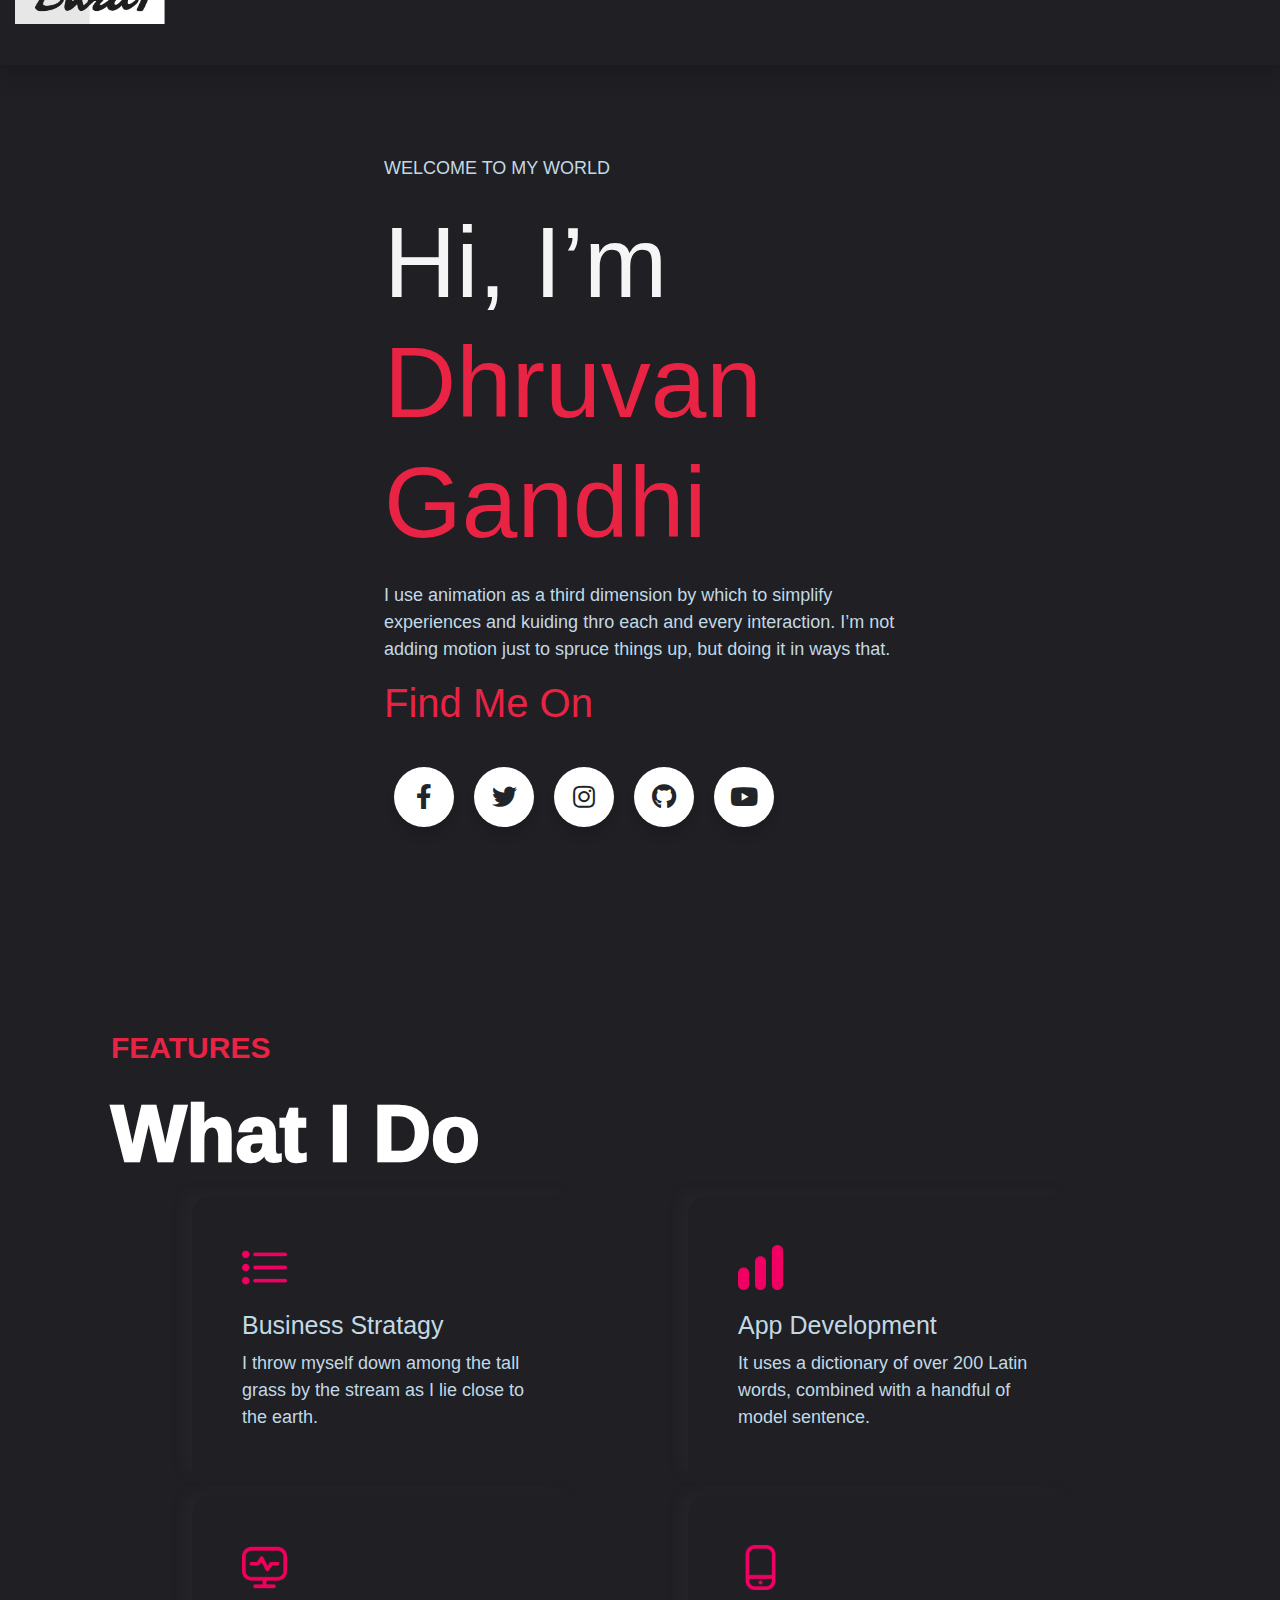
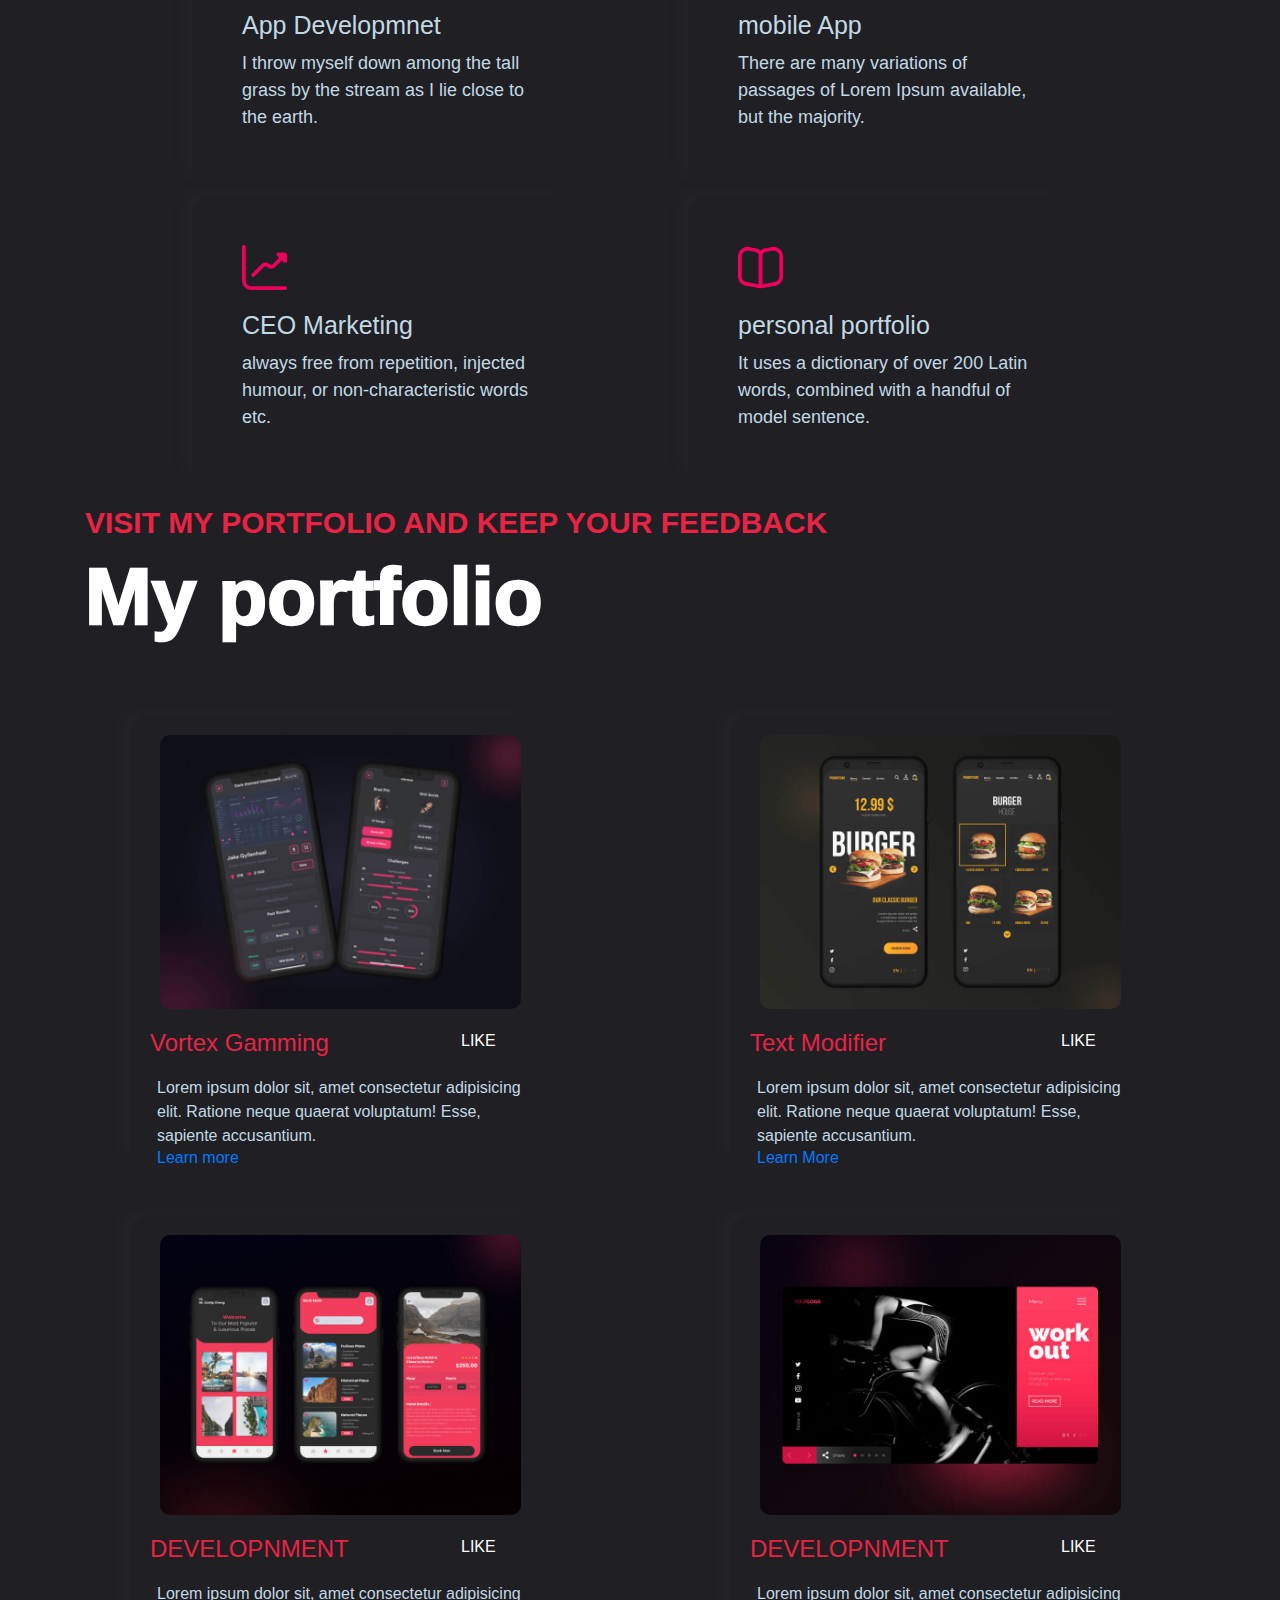
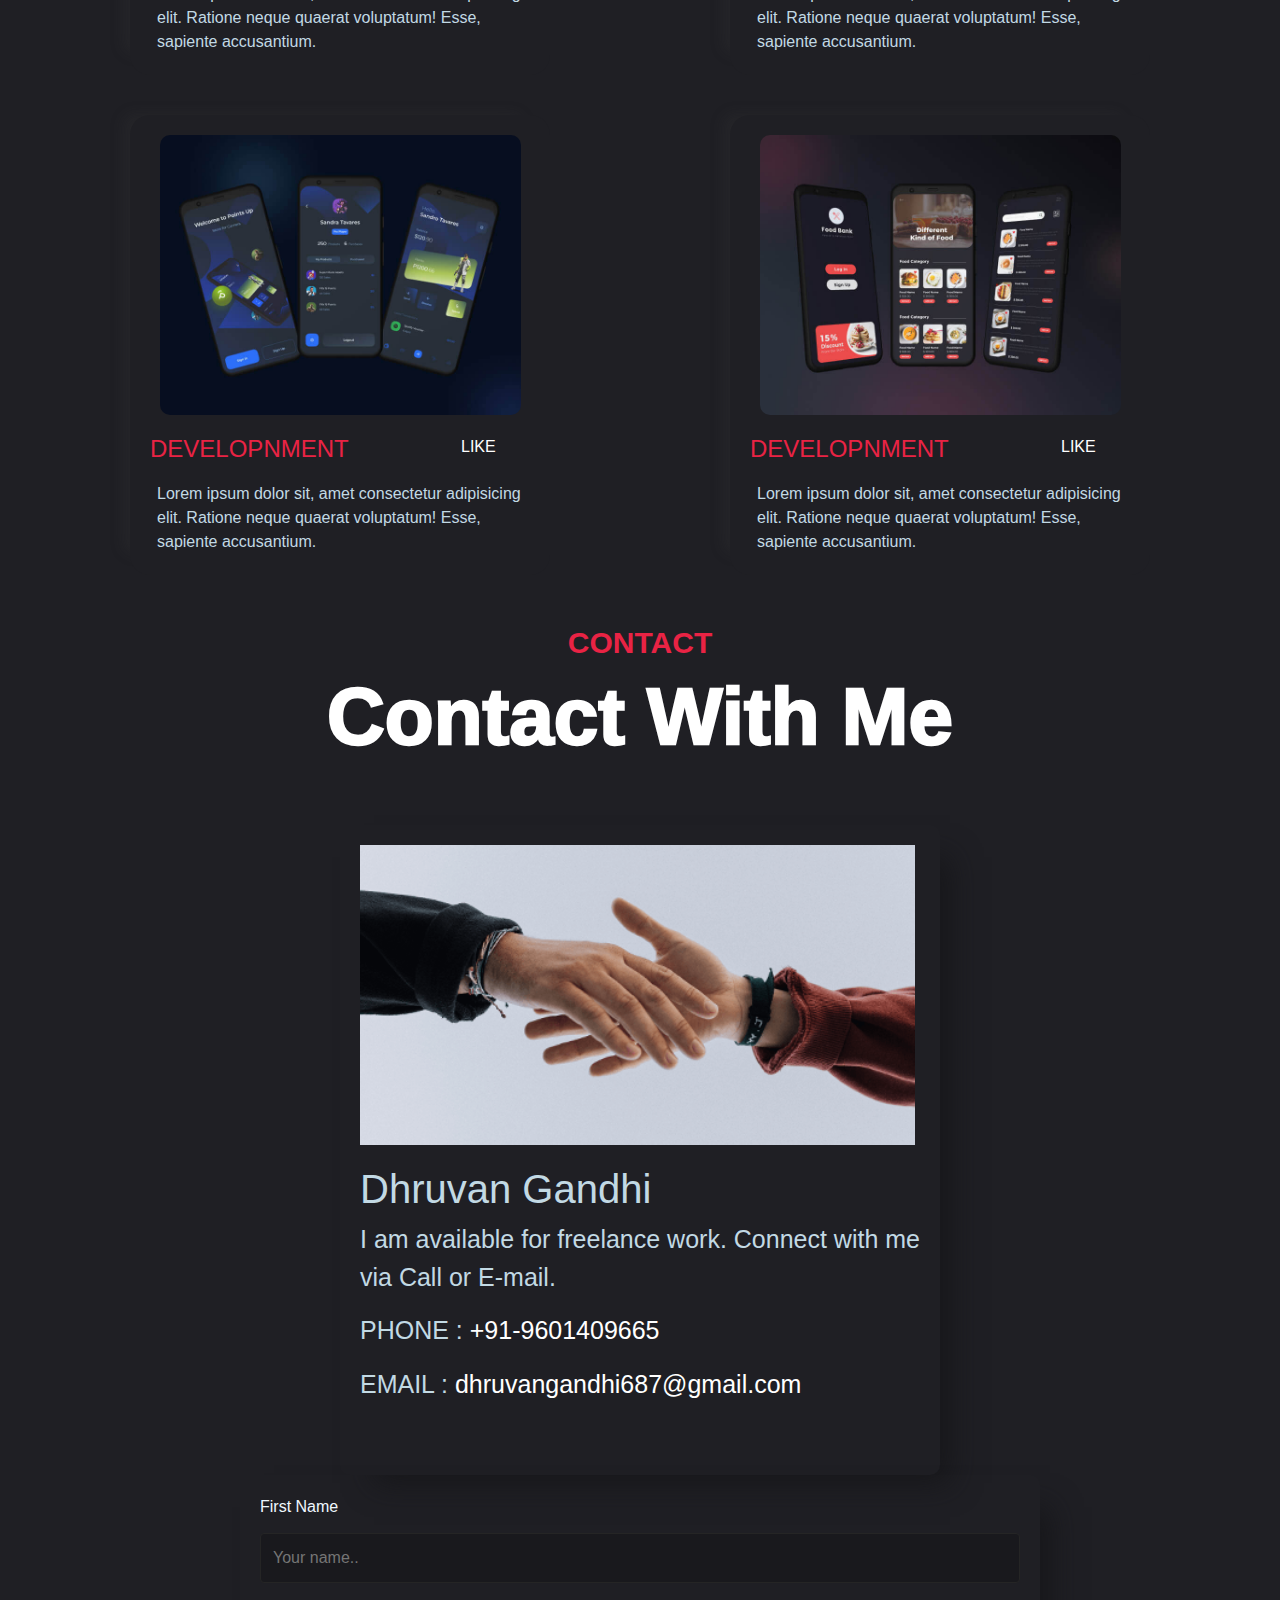
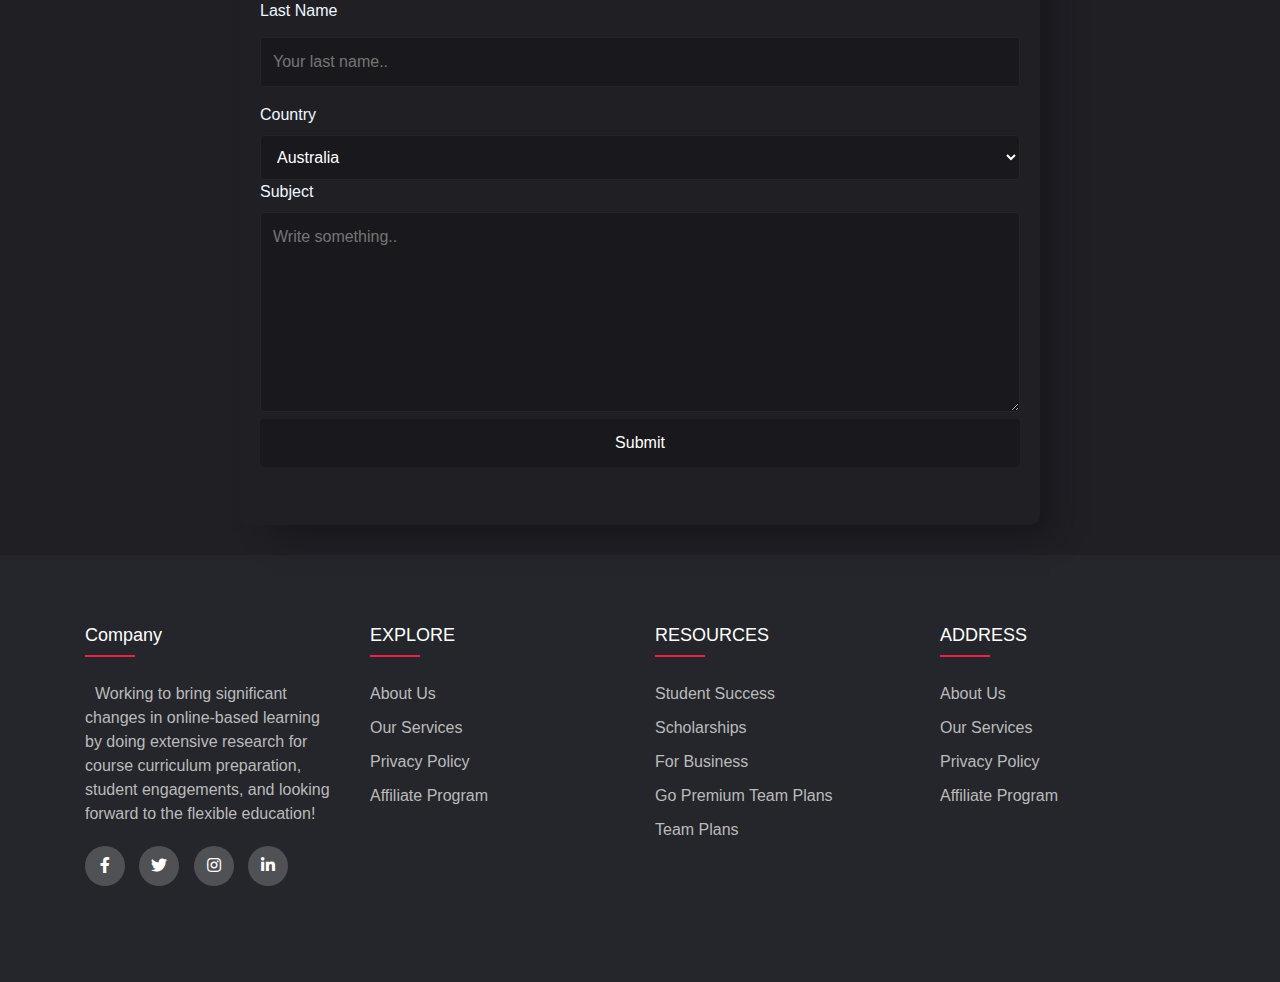
<file: index.html>
<!DOCTYPE html>
<html lang="en">
  <head>
    <link rel="stylesheet" href="css/home.css" />
    <link
      rel="stylesheet"
      href="https://cdnjs.cloudflare.com/ajax/libs/font-awesome/5.15.3/css/all.min.css"
    />
    <link
      rel="stylesheet"
      href="https://stackpath.bootstrapcdn.com/bootstrap/4.3.1/css/bootstrap.min.css"
    />
    <link
      rel="stylesheet"
      href="https://cdn.jsdelivr.net/npm/bootstrap@4.0.0/dist/css/bootstrap.min.css"
      integrity="sha384-Gn5384xqQ1aoWXA+058RXPxPg6fy4IWvTNh0E263XmFcJlSAwiGgFAW/dAiS6JXm"
      crossorigin="anonymous"
    />
    <link rel='stylesheet' href='https://cdn-uicons.flaticon.com/uicons-regular-rounded/css/uicons-regular-rounded.css'>
    <link rel='stylesheet' href='https://cdn-uicons.flaticon.com/uicons-solid-rounded/css/uicons-solid-rounded.css'>
    <script src="https://code.jquery.com/jquery-3.3.1.slim.min.js"></script>
    <script src="https://stackpath.bootstrapcdn.com/bootstrap/4.1.3/js/bootstrap.min.js"></script>
    <meta charset="UTF-8" />
    <meta http-equiv="X-UA-Compatible" content="IE=edge" />
    <meta name="viewport" content="width=device-width, initial-scale=1.0" />
    <title>Document</title>
  </head>
  <body>
    <!-- -----navbar----- -->

    <nav class="Main-Nav">
      <div class="Nav-Wrapper">
        <div class="logo">
          <img src="assets/images/logo.png" alt="">
        </div>
        <input type="checkbox" name="nav-slide" id="button-menu"></input>
        <input type="checkbox" name="nav-slide" id="button-menu"></input>
        <ul class="Nav-Links">
          <label
            for="button-menu"
            class="toggle-button-nav button-cancel "
          >
            <i class="fi fi-rr-cross"></i>
          </label>
          <li>
            <a href="/">INTERNSHIP</a>
          </li>
          <li>
            <a href="/products" class="for-desktop">
              courses
            </a>
            <input type="checkbox" id="showMenu"></input>
            <label for="showMenu" class="for-mobile" >
              courses
            </label>
            <div class="Mega-Box">
              <div class="Mega-Box-Content">
                <div class="Content-Row">
                  <img src="assets/images/istockphoto-1166954025-170667a-removebg-preview.png" />
                </div>
                <div class="Content-Row">
                  <header>PROGRAMMING</header>

                  <ul class="Mega-Links">
                    <li>
                      <a href="#">C PROGRAMMING</a>
                    </li>
                    <li>
                      <a href="#">C++ PROGRAMMING</a>
                    </li>
                    <li>
                      <a href="#">JAVA PROGRAMMING</a>
                    </li>
                    <li>
                      <a href="#">C# PROGRAMMING</a>
                    </li>
                    <li>
                      <a href="#">PYTHON PROGRAMMING</a>
                    </li>
                  </ul>
                </div>
                <div class="Content-Row">
                  <header>WEB DEVELOPMENT</header>
                  <ul class="Mega-Links">
                    <li>
                      <a href="#">Website Design</a>
                    </li>
                    <li>
                      <a href="#">WEB DEVELOPEMET  WITH DOTNET CORE</a>
                    </li>
                    <li>
                      <a href="#">WEB DEVELOPMENT WITH DOTNET MVC</a>
                    </li>
                    <li>
                      <a href="#">WEB DEVELOPMENT WITH PYTHON & DJANGO</a>
                    </li>
                  </ul>
                </div>
                <div class="Content-Row">
                  <header>FOTNTEND DEVELOPEMENT</header>
                  <ul class="Mega-Links">
                    <li>
                      <a href="#">FRONTEND NINJA (COMPLET FRONTEND DEVE)</a>
                    </li>
                    <li>
                      <a href="#">HTML CSS MEDIQ QUERY</a>
                    </li>
                    <li>
                      <a href="#">JAVASCRIPT  JQUERY</a>
                    </li>
                    <li>
                      <a href="#">EXPERT IN JAVASCRIPT</a>
                    </li>
                    <li>
                      <a href="#">REACT JS DEVELOPMENT</a>
                    </li>
                    <li>
                      <a href="#">FRONT END WITH JS & REACT JS</a>
                    </li>
                  </ul>
                </div>
              </div>
            </div>
          </li>
          <li>
              <a href="/">blog</a>
            </li>
          <li>
            <a href='/contact-us'>Contact Us</a>
          </li>
          <li>
              <a href="/">why us?</a>
            </li>
          <li>
              
            <a href="#" class="for-desktop">
              free courses
            </a>
            <input type="checkbox" id="showDrop"></input>
            <label for="showDrop" class="for-mobile">
              free courses
            </label>
            <ul class="Drop-Down">
              <li>
              <a href='/about-us'>HTML CSS</a>
              </li>
              <li>
                <a href="#">Programming fundamentals</a>
              </li>
              <li>
                <a href="#">JQuery </a>
              </li>
              <li>
                <a href="#">Responsive Design</a>
              </li>
            </ul>
          </li>
          
          <!-- <li>
            <a href="#">Login</a>
          </li> -->
          <!-- <button class="btn1">
              LOGIN
          </button> -->
        </ul>
        <label
          for="button-menu"
          class="toggle-button-nav button-menu "
        >
          <i class="fi fi-rr-align-justify"></i>
        </label>
      </div>
    </nav>

    <!-- <nav class="navbar navbar-expand-lg navbar-dark" style="background-color: rgb(31, 31, 36);">
        <a class="navbar-brand" href="#">Navbar</a>
        <button class="navbar-toggler" type="button" data-toggle="collapse" data-target="#navbarSupportedContent" aria-controls="navbarSupportedContent" aria-expanded="false" aria-label="Toggle navigation">
          <span class="navbar-toggler-icon"></span>
        </button>
      
        <div class="collapse navbar-collapse" id="navbarSupportedContent">
          <ul class="navbar-nav mr-auto">
            <li class="nav-item active">
              <a class="nav-link" href="#">Home <span class="sr-only">(current)</span></a>
            </li>
            <li class="nav-item">
              <a class="nav-link" href="#">Link</a>
            </li>
            <li class="nav-item dropdown">
              <a class="nav-link dropdown-toggle" href="#" id="navbarDropdown" role="button" data-toggle="dropdown" aria-haspopup="true" aria-expanded="false">
                Dropdown
              </a>
              <div class="dropdown-menu" aria-labelledby="navbarDropdown">
                <a class="dropdown-item" href="#">Action</a>
                <a class="dropdown-item" href="#">Another action</a>
                <div class="dropdown-divider"></div>
                <a class="dropdown-item" href="#">Something else here</a>
              </div>
            </li>
            <li class="nav-item">
              <a class="nav-link disabled" href="#">Disabled</a>
            </li>
          </ul>
        </div>
      </nav> -->

    <!-- <div class="mp-b1">
        <div class="mp-navbar">
            <div class="mp-navbar-logo">
                <img src="assets/images/logo.png" alt="">
            </div>
            <div class="mp-navbar-options">
                <h3>HOME</h3>
                <h3>FEATURES</h3>
                <h3>PORTFOLIO</h3>
                <h3>RESUME</h3>
                <h3>CLIENTS</h3>
                <h3>PRICING</h3>
                <h3>BLOG</h3>
                <h3>CONTACT</h3>
                        // ----------button----------- 
                
                    <button class="mp-navbar-btn">BUY NOW</button>
            </div>
        </div>
    </div> -->
    <div class="mp-b2">
      <div class="mp-b2-contaiar">
        <div class="mp-b2-left">
          <p>WELCOME TO MY WORLD</p>
          <h1>Hi, I’m <span>Dhruvan Gandhi</span></h1>
          <p>
            I use animation as a third dimension by which to simplify
            experiences and kuiding thro each and every interaction. I’m not
            adding motion just to spruce things up, but doing it in ways that.
          </p>

          <!-- ---------social media--------  -->
          <h2><span> Find Me On </span></h2>
          <div class="mp-b2-logo">
            <div class="wrapper">
              <div class="button">
                <div class="icon">
                  <i class="fab fa-facebook-f"></i>
                </div>
                <span>Facebook</span>
              </div>
              <div class="button">
                <div class="icon">
                  <i class="fab fa-twitter"></i>
                </div>
                <span>Twitter</span>
              </div>
              <div class="button">
                <div class="icon">
                  <i class="fab fa-instagram"></i>
                </div>
                <span>Instagram</span>
              </div>
              <div class="button">
                <div class="icon">
                  <i class="fab fa-github"></i>
                </div>
                <a href="https://github.com/Dhruvan687"><span>Github</span></a>
              </div>
              <div class="button">
                <div class="icon">
                  <i class="fab fa-youtube"><a href="https://github.com/Dhruvan687"></a></i>
                </div>
                <span>YouTube</span>
              </div>
            </div>
          </div>
        </div>
        <div class="mp-b2-right">
          <div class="mp-b2-img-shelf">
            <img src="assets/images/Illustrator-Vector-Illustration-1-removebg-preview.png" alt="" />
          </div>
        </div>
      </div>
    </div>
                
    <div class="mp-b3">
      <div class="mp-b3-features">
        <div class="container">
        <div class="mp-b3-heading">
          <p>FEATURES</p>
          <h1>What I Do</h1>
        </div>
      </div>
        <div class="mp-b3-card-container">
          <div class="mp-b3-card">
            <img src="assets/icons/icon3.png" alt="" />
            <h3>Business Stratagy</h3>
            <p>
              I throw myself down among the tall grass by the stream as I lie
              close to the earth.
            </p>
            <div class="arrow">
              <img
                src="assets/icons/icon7.png"
                alt=""
                style="height: 30px; width: 30px"
              />
            </div>
          </div>
          <div class="mp-b3-card">
            <img src="assets/icons/icon5.png" alt="" />

            <h3>App Development</h3>
            <p>
              It uses a dictionary of over 200 Latin words, combined with a
              handful of model sentence.
            </p>
            <div class="arrow">
              <img
                src="assets/icons/icon7.png"
                alt=""
                style="height: 30px; width: 30px"
              />
            </div>
          </div>
          <div class="mp-b3-card">
            <img src="assets/icons/icon4.png" alt="" />

            <h3>App Developmnet</h3>
            <p>
              I throw myself down among the tall grass by the stream as I lie
              close to the earth.
            </p>
            <div class="arrow">
              <img
                src="assets/icons/icon7.png"
                alt=""
                style="height: 30px; width: 30px"
              />
            </div>
          </div>
          <div class="mp-b3-card">
            <img src="assets/icons/icon6.png" alt="" />

            <h3>mobile App</h3>
            <p>
              There are many variations of passages of Lorem Ipsum available,
              but the majority.
            </p>
            <div class="arrow">
              <img
                src="assets/icons/icon7.png"
                alt=""
                style="height: 30px; width: 30px"
              />
            </div>
          </div>
          <div class="mp-b3-card">
            <img src="assets/icons/icon2.png" alt="" />

            <h3>CEO Marketing</h3>
            <p>
              always free from repetition, injected humour, or
              non-characteristic words etc.
            </p>
            <div class="arrow">
              <img
                src="assets/icons/icon7.png"
                alt=""
                style="height: 30px; width: 30px"
              />
            </div>
          </div>
          <div class="mp-b3-card">
            <img src="assets/icons/icon1.png" alt="" />
            <h3>personal portfolio</h3>
            <p>
              It uses a dictionary of over 200 Latin words, combined with a
              handful of model sentence.
            </p>
            <div class="arrow">
              <img
                src="assets/icons/icon7.png"
                alt=""
                style="height: 30px; width: 30px"
              />
            </div>
          </div>
        </div>
      </div>
    </div>
    <div class="mp-b4">
      <div class="mp-b4-heading">
        <div class="container">
          <h4>
            VISIT MY PORTFOLIO AND KEEP YOUR FEEDBACK
          </h4>
          <h2>
            My portfolio
          </h2>
        </div>
      </div>
    <div class="card-section">
            <div class="Bcard">
              <div class="cover-img">
                <img src="assets/images/portfolio-01.jpg" alt="">
              </div>
              <div class="info">
                  <div class="info-title">
                    <div class="info-title-name">
                      <h4>Vortex Gamming</h4>
                    </div>
                    <div class="like">
                      <i class="fi fi-sr-heart"></i>
                      <div class="like-text"><p>like</p></div>
                      
                    </div>
                    </div>
                    <div class="info-detail">
                      <p>Lorem ipsum dolor sit, amet consectetur adipisicing elit. Ratione neque quaerat voluptatum! Esse, sapiente accusantium.</p>
                    </div>
                    <div class="info-detail">
                      <p><a href="https://dhruvan687.github.io/Vortex-Games/">Learn more</a></p>
                    </div>
              
              </div>
            </div>
            <div class="Bcard">
              <div class="cover-img">
                <img src="assets/images/portfolio-02.jpg" alt="">
              </div>
              <div class="info">
                <div class="info-title">
                  <div class="info-title-name">
                    <h4>Text Modifier</h4>
                  </div>
                  <div class="like">
                    <i class="fi fi-sr-heart"></i>
                    <div class="like-text"><p>like</p></div>
                    
                  </div>
                  </div>
                  <div class="info-detail">
                    <p>Lorem ipsum dolor sit, amet consectetur adipisicing elit. Ratione neque quaerat voluptatum! Esse, sapiente accusantium.</p>
                  </div>
                  <div class="info-detail">
                    <p><a href="https://dhruvan687.github.io/application/">Learn More</a></p>
                  </div>
              </div>
            </div>
            <div class="Bcard">
              <div class="cover-img">
                <img src="assets/images/portfolio-03.jpg" alt="">
              </div>
              <div class="info">
                <div class="info-title">
                  <div class="info-title-name">
                    <h4>DEVELOPNMENT</h4>
                  </div>
                  <div class="like">
                    <i class="fi fi-sr-heart"></i>
                    <div class="like-text"><p>like</p></div>
                    
                  </div>
                  </div>
                  <div class="info-detail">
                    <p>Lorem ipsum dolor sit, amet consectetur adipisicing elit. Ratione neque quaerat voluptatum! Esse, sapiente accusantium.</p>
                  </div>
              </div>
            </div>
            <div class="Bcard">
              <div class="cover-img">
                <img src="assets/images/portfolio-04.jpg" alt="">
              </div>
              <div class="info">
                <div class="info-title">
                  <div class="info-title-name">
                    <h4>DEVELOPNMENT</h4>
                  </div>
                  <div class="like">
                    <i class="fi fi-sr-heart"></i>
                    <div class="like-text"><p>like</p></div>
                    
                  </div>
                  </div>
                  <div class="info-detail">
                    <p>Lorem ipsum dolor sit, amet consectetur adipisicing elit. Ratione neque quaerat voluptatum! Esse, sapiente accusantium.</p>
                  </div>
              </div>
            </div>
            <div class="Bcard">
              <div class="cover-img">
                <img src="assets/images/portfolio-05.jpg" alt="">
              </div>
              <div class="info">
                <div class="info-title">
                  <div class="info-title-name">
                    <h4>DEVELOPNMENT</h4>
                  </div>
                  <div class="like">
                    <i class="fi fi-sr-heart"></i>
                    <div class="like-text"><p>like</p></div>
                    
                  </div>
                  </div>
                  <div class="info-detail">
                    <p>Lorem ipsum dolor sit, amet consectetur adipisicing elit. Ratione neque quaerat voluptatum! Esse, sapiente accusantium.</p>
                  </div>
              </div>
            </div>
            <div class="Bcard">
              <div class="cover-img">
                <img src="assets/images/portfolio-06.jpg" alt="">
              </div>
              <div class="info">
                <div class="info-title">
                  <div class="info-title-name">
                    <h4>DEVELOPNMENT</h4>
                  </div>
                  <div class="like">
                    <i class="fi fi-sr-heart"></i>
                    <div class="like-text"><p>like</p></div>
                    
                  </div>
                  </div>
                  <div class="info-detail">
                    <p>Lorem ipsum dolor sit, amet consectetur adipisicing elit. Ratione neque quaerat voluptatum! Esse, sapiente accusantium.</p>
                  </div>
              </div>
            </div>
    </div>
  </div>

  <div class="mp-b5">
    <div class="mp-b5-heading">
      <div class="container">
        <h4>
          CONTACT
        </h4>
        <h2>
          Contact With Me
        </h2>
      </div>
    </div>
    <div class="mp-b5-form">
    
        <div class="mp-b5-left">
          <div class="mp-b5-left-img">
            <img src="assets/images/contact1.png" alt="">
          </div>
          <div class="mp-b5-left-name">
            <h4>Dhruvan Gandhi</h4>
            <p>I am available for freelance work. Connect with me via Call or E-mail.</p>
            <p>PHONE : <span>+91-9601409665</span></p>
            <p>EMAIL : <span> dhruvangandhi687@gmail.com</span></p>
          </div>
        </div>
    <div class="mp-b5-right">

      <form>

        <label for="fname">First Name</label>
        <input type="text" id="fname" name="firstname" placeholder="Your name..">
    
        <label for="lname">Last Name</label>
        <input type="text" id="lname" name="lastname" placeholder="Your last name..">
    
        <label for="country">Country</label>
        <select id="country" name="country">
          <option value="australia">Australia</option>
          <option value="canada">Canada</option>
          <option value="usa">USA</option>
        </select>
    
        <label for="subject">Subject</label>
        <textarea id="subject" name="subject" placeholder="Write something.." style="height:200px"></textarea>
    
        <input type="submit" value="Submit">
    
      </form>

      </div>
    </div>
      
      
    </div>
    
<!-- -----footer----- -->

<div class="footer">
  <div class="container">
      <div class="pos">
          <div class="col">
          
              <h3>company</h3>
              <ul>
                 <p>
                  Working to bring significant changes in online-based learning by 
                      doing extensive research for course curriculum preparation, 
                      student engagements, and looking forward to the flexible education!
                 </p> 
                  <div class="links">
                      <a href="#"><i class="fab fa-facebook-f"></i></a>
                      <a href="#"><i class="fab fa-twitter"></i></a>
                      <a href="https://www.instagram.com/?next=%2F"><i class="fab fa-instagram"></i></a>
                      <a href="#"><i class="fab fa-linkedin-in"></i></a>
                  </div>
              </ul>
          </div>

          <div class="col">
              <h3>EXPLORE</h3>
              <ul>
                  <li><a href="#">About us</a></li>
                  <li><a href="#">Our services</a></li>
                  <li><a href="#">privacy policy</a></li>
                  <li><a href="#">affiliate program</a></li>
                  
              </ul>
          </div>

          <div class="col">
              <h3>RESOURCES</h3>
              <ul>
                  <li><a href="#"></a></li>
                  <li><a href="#">Student Success
                      </a></li>
                  <li><a href="#">Scholarships
                      </a></li>
                  <li><a href="#">For Business
                      </a></li>
                  <li><a href="#">Go Premium
                      Team Plans</a></li>
                  <li><a href="#">Team Plans</a></li>
              </ul>
          </div>

          <div class="col">
              <h3>ADDRESS</h3>
              
              <ul>
                  <li></i><a href="#">About us</a></li>
                  <li><a href="#">Our services</a></li>
                  <li><a href="#">privacy policy</a></li>
                  <li><a href="#">affiliate program</a></li>
                  
              </ul>


          </div>

      </div>
  </div>
</div>


    <script
      src="https://code.jquery.com/jquery-3.2.1.slim.min.js"
      integrity="sha384-KJ3o2DKtIkvYIK3UENzmM7KCkRr/rE9/Qpg6aAZGJwFDMVNA/GpGFF93hXpG5KkN"
      crossorigin="anonymous"
    ></script>
    <script
      src="https://cdn.jsdelivr.net/npm/popper.js@1.12.9/dist/umd/popper.min.js"
      integrity="sha384-ApNbgh9B+Y1QKtv3Rn7W3mgPxhU9K/ScQsAP7hUibX39j7fakFPskvXusvfa0b4Q"
      crossorigin="anonymous"
    ></script>
    <script
      src="https://cdn.jsdelivr.net/npm/bootstrap@4.0.0/dist/js/bootstrap.min.js"
      integrity="sha384-JZR6Spejh4U02d8jOt6vLEHfe/JQGiRRSQQxSfFWpi1MquVdAyjUar5+76PVCmYl"
      crossorigin="anonymous"
    ></script>
  </body>
</html>
</file>
<file: css/home.css>
@import url('https://fonts.googleapis.com/css2?family=Lato:wght@300&family=Montserrat:wght@300&family=Rubik:wght@300&display=swap');
/*  ----fonts---- 

font-family: 'Lato', sans-serif;
font-family: 'Montserrat', sans-serif;
font-family: 'Rubik', sans-serif; */
/* -------------colors----------
    rgb(46, 46, 46) (dark gray)
    rgb(194, 217, 228) (ice white)
    rgb(233, 35, 68) (pink)
    rgb(31, 31, 36) (darkest blue)
*/
*{
    margin: 0;
    padding: 0;
    box-sizing: border-box;
    text-decoration: none !important;
    list-style: none;
}
body{
    font-family: 'Montserrat', sans-serif;
    background: #1f1f24;
    
  }
  @import url('https://fonts.googleapis.com/css2?family=Lexend:wght@100;200;300;400&display=swap');
  @import url('https://fonts.googleapis.com/css2?family=Balsamiq+Sans:wght@400;700&display=swap');
  
  /* font-family: 'Fredoka', sans-serif;
  font-family: 'Lexend', sans-serif;
   */
  
  :root{
    --bg-color:rgb(194, 217, 228);
    --fn-color:rgb(233, 35, 68);
    --sn-color:#E2D784;
    --th-color:rgb(31, 31, 36);
    /* --th-color:#eaeaea; */
    --Hover-color:rgba(121, 121, 121, 0.429);
    --xl-container : 60%;
    --lg-container : 70%;
    --md-container : 80%;
    --sl-container : 90%;
    --xsl-container:100%;
    }

/* --------- navbar ----------- */

nav.Main-Nav {
  width: 100%;
  position: sticky;
  background-color: var(--th-color);
  height: 65px;
  line-height: 65px;
  z-index: 99999;
  text-transform: uppercase;
  box-shadow: 0px 10px 21px -4px rgb(25, 25, 29);
-webkit-box-shadow: 0px 10px 21px -4px rgb(25, 25, 29);
-moz-box-shadow: 0px 10px 21px -4px rgb(25, 25, 29);
}

.Main-Nav .Nav-Wrapper {
  position: relative;
  max-width: 1250px;
  /* padding: 0 0px !important; */
  margin: auto !important;
  display: flex;
  justify-content: space-between;
  align-items: center;

}
.Nav-Wrapper .logo{
  height: 50px;
  width: 150px;
  margin-top: -35px;
}
.Nav-Wrapper .logo img {
 height: 100%;
 width: 100%;
 object-fit: cover;
}

.Nav-Wrapper .Nav-Links {
  display: flex;
}

.Nav-Links li a {
  color: var(--bg-color);
  font-size: 15px;
  font-weight: 500;
  padding: 9px 15px !important;
  border-radius: 10px;
  transition: all 0.3s ease;
}
/* .Nav-Links li a{
  position: relative;
}
.Nav-Links > li a::after{
  content: "";
  height: 3px;
  width: 0%;
  background-color: #05595B;
  position: absolute;
  bottom:0;
  left:15px;
  transition:0.5s;
} */

.Nav-Links li a:hover {
  background-color: var(--Hover-color);
}

/* .Nav-Links >li:hover   .Nav-Links a::after{
  width:70%;
}  */

.Nav-Links .Drop-Down {
  background-color: var(--th-color);
  width: 180px;
  line-height: 45px;
  position: absolute;
  top: 85px;
  opacity: 0;
  visibility: hidden;
  transition: all 0.3s ease;
}

.Drop-Down li a {
  width: 100%;
  display: block;
  border-radius: 0;
  padding: 0 0 0 15px !important;
}

.Nav-Links li:hover .Drop-Down {
  visibility: visible;
  opacity: 1;
  top: 65px;
}

.Mega-Box {
  position: absolute;
  top: 85px;
  background: var(--th-color);
  max-width: 1920px;
  width: 100%;
  left: 0%;
  transition: all 0.3s ease;
  visibility: hidden;
  opacity: 0;
  text-transform: uppercase;
}

.Mega-Box .Mega-Box-Content {
  display: flex;
  justify-content: space-between;
  width: 100%;
  padding: 25px 20px !important;
}

.Mega-Box-Content .Content-Row {
  width: calc(30% - 30px);
  line-height: 45px;
  color: var(--bg-color);
}

.Content-Row img {
  width: 100%;
  height: 100%;
  object-fit: cover;
  object-position: center;
}

.Content-Row header {
  font-size: 20px;
  font-weight: 500;
  color: var(--fn-color);
}

.Content-Row .Mega-Links {
  margin-left: -40px !important;
}

.Mega-Links li {
  padding: 0 20px !important;
}

.Mega-Links li a {
  padding: 0 20px !important;
  font-size: 13px;
  display: block;
}
.Nav-Links li:hover .Mega-Box{
  top: 65px;
  transition: all 0.3s ease;
  visibility:visible;
  opacity: 1;
}
.Nav-Links .for-mobile{
  display: none;
}
#showDrop{
  display: none;
}
.Nav-Wrapper .toggle-button-nav{
  font-size: 20px;
  color: var(--bg-color);
  cursor: pointer;  
  display: none; 
}
.button-cancel{
  position: absolute;
  right: 30px;
  top: 10px;
}
#button-menu{
  display: none;
}
#showMenu{
  display: none;
}

.btn1{
  height: 35px;
  width: 100px;
  margin: auto 0 !important;
  margin-left: 10px !important;
  text-decoration: none;
  border: none;
  background-color: #05595B;
  color: var(--th-color);
  border-radius: 30px;

}
/* Media Query */

@media screen and (max-width:1359px) {
  .Nav-Wrapper .toggle-button-nav{
      display: block;
  }
  .Nav-Wrapper .Nav-Links{
      display: block;
      position:fixed;
      width: 100%;
      height: 100vh;
      max-width: 350px;
      background: var(--th-color);
      top: 0%;
      left:-100%;
      padding: 50px 10px!important;
      line-height: 50px;
      overflow-y: auto;
      transition: all 0.8s ease;
      
  }
  #button-menu:checked ~ .Nav-Links{
      left: 0%;
      transition: all 0.8s ease;
  }
  
 
 .Nav-Links::-webkit-scrollbar{
     width: 0px;
 }
  .Nav-Links li{
      margin: 15px 10px !important;

  }
  .Nav-Links li a{
      padding: 0 20px !important;
      display: block;    
  }
  .Nav-Links .Drop-Down{
      position: static;
      opacity: 1;
      visibility: visible;
      top: 65px;
      padding-left:20px !important ;
      max-height: 0px;
      width: 100%;
      overflow: hidden;
      transition:ease 0.3s all;
  }
  #showDrop:checked ~ .Drop-Down, #showMenu:checked ~ .Mega-Box{
      max-height: 100%;
      transition: 0.8s ;
  }
  .Drop-Down li {
      margin: 0% !important;

  }
  .Drop-Down li a{
      border-radius: 5px;
  }
  .Nav-Links .for-mobile{
      display: block;
      font-size: 15px;
      color: var(--bg-color);
      cursor: pointer;
      padding-left: 20px !important;
      transition: all 0.3s ease;
      border-radius: 5px;
  }
  .Nav-Links .for-desktop{
      display: none;
  }
  .Nav-Links .for-mobile:hover{
      background-color: var(--Hover-color);
  }
  .Mega-Box {
      position:static;
      top: 65px;
      background: var(--th-color);
      width: 100%;
      max-height: 0;
      overflow: hidden;
      transition: all 0.3s ease;
      visibility:visible;
      opacity: 1;
      text-transform: uppercase;
  }
  
  .Mega-Box .Mega-Box-Content {
      /* display: flex; */
      flex-direction: column;
      padding: 20px 20px 0 20px !important;
  }
  
  .Mega-Box-Content .Content-Row {
     width: 100%;
     display: block;
     margin-bottom: 15px !important;
  }
  .Content-Row .Mega-Links {
     padding-left: 15px !important;
  }
  .Mega-Links  li{
      margin: 0% !important;
  }

}

.mp-b2{
    min-height: 100vh;
    width: 100%;
    background-color: rgb(31, 31, 36);
    display: flex;
    flex-wrap: wrap;
    padding: 50px;
}

/* -------header 1-------- */
.mp-b2-contaiar{
    min-height: 100%;
    width: 85vw;
    margin: 0 auto;
    /* background-color: aliceblue; */
    display: flex;
    flex-wrap: wrap;
}
@media (max-width:1315px){
  .mp-b2-contaiar{
    display: flex;
    flex-direction: column;
  }
}

.mp-b2-left{
    height: 700px;
    width: 40vw;
    /* background-color: black; */
    margin: 40px auto;
}

.mp-b2-left p{
    color: rgb(194, 217, 228);
    font-size: 18px;
}
.mp-b2-left h1{
    font-size: 100px;
    color: whitesmoke;
    margin: 20px 0;
}
.mp-b2-left span{
    color: rgb(233, 35, 68);
}
.mp-b2-left h2{
  font-size: 40px;
}
@media(max-width:625px){
  .mp-b2-left h1{
    font-size: 60px;
  }
}
@media(max-width:400px){
  .mp-b2-left h1{
    font-size: 40px;
  }
  .mp-b2-left p{
    text-align: justify;
  }
}
/* ---------social media-------- */
.mp-b2-logo{
    height: 100px;
    width: 100%;
    margin-top: 40px;
    /* background-color: aliceblue; */
    /* padding-left:80px ;  */
}
.wrapper .button{
    display: inline-block;
    height: 60px;
    width: 60px;
    float: left;
    margin:0 10px;
    overflow: hidden;
    background: #fff;
    border-radius: 50px;
    cursor: pointer;
    box-shadow: 0px 10px 10px rgba(0,0,0,0.1);
    transition: all 0.3s ease-out;
    margin-bottom: 10px;
  }
  .wrapper .button:hover{
    width: 200px;
  }
  .wrapper .button .icon{
    display: inline-block;
    height: 60px;
    width: 60px;
    text-align: center;
    border-radius: 50px;
    box-sizing: border-box;
    line-height: 60px;
    transition: all 0.3s ease-out;
  }
  .wrapper .button:nth-child(1):hover .icon{
    background: #4267B2;
  }
  .wrapper .button:nth-child(2):hover .icon{
    background: #1DA1F2;
  }
  .wrapper .button:nth-child(3):hover .icon{
    background: #E1306C;
  }
  .wrapper .button:nth-child(4):hover .icon{
    background: #333;
  }
  .wrapper .button:nth-child(5):hover .icon{
    background: #ff0000;
  }
  .wrapper .button .icon i{
    font-size: 25px;
    line-height: 60px;
    transition: all 0.3s ease-out;
  }
  .wrapper .button:hover .icon i{
    color: #fff;
  }
  .wrapper .button span{
    font-size: 20px;
    font-weight: 500;
    line-height: 60px;
    margin-left: 10px;
    transition: all 0.3s ease-out;
  }
  .wrapper .button:nth-child(1) span{
    color: #4267B2;
  }
  .wrapper .button:nth-child(2) span{
    color: #1DA1F2;
  }
  .wrapper .button:nth-child(3) span{
    color: #E1306C;
  }
  .wrapper .button:nth-child(4) span{
    color: #333;
  }
  .wrapper .button:nth-child(5) span{
    color: #ff0000;
  }

  .mp-b2-right{
    height: 700px;
    width: 40vw;
    /* background-color: black; */
    margin: 40px auto;
    display: flex;
    align-items: center;
    justify-content: center;
}
.mp-b2-img-shelf{
    height: 500px;
    width: 500px;
    /* background-color: #fff; */
    border-radius: 30px;
    box-shadow: 14px 15px 14px -2px rgba(0,0,0,0.75);
-webkit-box-shadow: 14px 15px 14px -2px rgba(0,0,0,0.75);
-moz-box-shadow: 14px 15px 14px -2px rgba(0,0,0,0.75);
    display: flex;
    overflow: hidden;
}
.mp-b2-img-shelf img{
    height: 400px;
    width:auto;
    margin-top: 20px;
} 

@media (max-width:1285px)
{
  .mp-b2-right{
    display: none;
  }
  .mp-b2-img-shelf{
    display: none;
  }
  .mp-b2-img-shelf img{
    display: none;
  }
}
@media (max-width:545px){
  .mp-b2-img-shelf{
    box-shadow: none;
    background-color: transparent;
    margin-top: 50px;
  }
  .mp-b2-img-shelf img{
    height: 300px;
    width: auto;
  }
}



.mp-b3{
  min-height: 120vh;
  width: 100%;
  background-color:rgb(31, 31, 36);
  /* background-color: #1DA1F2; */
}
.mp-b3-features{
  height: 100%;
  width: 85vw;
  margin: 0 auto;
  padding-top:50px;
  background-color: rgb(31, 31, 36);
}
.mp-b3-heading{
  height: 180px;
  width: 100%;
  /* background-color: #1DA1F2; */
  padding-top: 10px;

}
.mp-b3-heading p{
    font-size: 30px;
    color: rgb(233, 35, 68);
    font-weight: 800;
}
.mp-b3-heading h1{
  font-size: 80px;
  font-weight: 1000;
  color: white;
}
@media (max-width:550px)
{
  .mp-b3-heading h1{
    font-size: 50px;
  }
}
.mp-b3-card-container{
  height: 70%;
  width: auto;
  /* background-color:#ff0000; */
  display: flex;
  flex-wrap: wrap;
  flex-direction: row;
  justify-content: space-evenly;
}
.mp-b3-card{
  height: 300px;
  width: 400px;
  padding: 50px;
  border-radius: 20px;
  /* background-color: #fff; */
  transition: 0.5s;
  box-shadow: -17px -11px 14px -10px rgba(56, 56, 56, 0.137);
-webkit-box-shadow: -17px -11px 14px -10px rgba(63, 63, 63, 0.185);
-moz-box-shadow: -17px -11px 14px -10px rgba(61, 61, 61, 0.171);
}
.mp-b3-card img{
  height: 45px;
  width: 45px;
}
.mp-b3-card h3{
  color: rgb(194, 217, 228);
  margin-top: 20px;
  font-size: 25px;
}
.mp-b3-card p{
  color: rgb(194, 217, 228);
  margin-top: 10px;
  font-size: 18px;
}
.mp-b3-card:hover{
  padding-top: 25px;
  background-color: #19191d;
  
} 
.arrow{
  margin-top: 20px;
  transition: 0.5s;
}
.arrow img{
  opacity: 0;
}
.mp-b3-card:hover .arrow img{
  opacity: 1;
}
.mp-b4{
  min-height: 10px;
  width: 100%;
  background-color: rgb(31, 31, 36);
  /* border: 10px solid white; */
}
.mp-b4-heading{
  height: 180px;
  width: 100%;
  /* background-color: #1DA1F2; */
  padding-top: 10px;
}
.mp-b4-heading h4{
  font-size: 30px;
  color: rgb(233, 35, 68);
  font-weight: 800;
}
@media (max-width:550px)
{
  .mp-b4-heading h2{
    font-size: 40px;
  }
}
.mp-b4-heading h2{
font-size: 80px;
font-weight: 1000;
color: white;
}
@media (max-width:550px)
{
  .mp-b4-heading h2{
    font-size: 50px;
  }
}
.card-section{
  display: flex;
  flex-wrap: wrap;
  flex-direction: row;
  justify-content: space-around;
  padding: 20px 40px;
}
.card-section .Bcard{
  height: 460px;
  width: 420px;
  background-color:rgb(31, 31, 36) ;
  margin: 20px 0;
  padding: 20px;
  border-radius: 20px;
  /* background-color: #fff; */
  transition: 0.5s;
  box-shadow: -17px -11px 14px -10px rgba(56, 56, 56, 0.137);
-webkit-box-shadow: -17px -11px 14px -10px rgba(63, 63, 63, 0.185);
-moz-box-shadow: -17px -11px 14px -10px rgba(61, 61, 61, 0.171);
  display: flex;
  flex-direction: column;
  align-items:center ;
  justify-content: space-around;
}
.Bcard .cover-img{
  height: 70%;
  width: 95%;
  /* border-radius: 10px; */
  
  /* background-color: #fff; */
}
.Bcard .info{

  height: 30%;
  width: 100%;
  margin-top: 20px;
  /* background-color:rebeccapurple ; */
  display: flex;
  flex-direction: column;
}
.info .info-title{
  height: 40px;
  width: 100%;
  display: flex;
  flex-direction: row;
  /* background-color: #1DA1F2; */
  justify-content: space-between;
} 
.info .info-title .info-title-name{
  height: 100%;
  width: 60%;
  /* background-color: #333; */
}
.info .info-title .info-title-name h4{
      color: rgb(233, 35, 68);
}
.info .info-title .like{
  height: 100%;
  width: 20%;
  /* background-color: #333; */
  display: flex;
  align-items: center;
  flex-direction: row;
}
.info .info-title .like i{
  font-size: 25px;
  color: white;
  transition: 0.3s;
}

.like-text{
  display: flex;
  align-items: center;
  justify-content: center;
  padding: 2px;
}
.info .info-title .like p{
  text-transform: uppercase;
  margin-left: 5px;
  color: #fff;
}
.cover-img img{
  border-radius: 10px;
  width: 100%;
  height: 100%;
  object-fit: cover;
  transition: 0.4s;
}

.mp-b4 .Bcard:hover{
  background-color: rgb(25, 25, 29);
  
}
.mp-b4 .Bcard:hover .like i{
 color:#E1306C
}
.mp-b4 .Bcard:hover {
  transform: scale(1.1);
 }
.info-detail{
  height: 70px;
  width: 100%;
  /* background-color: #fff; */
  padding: 7px;
}
.info-detail p{
  color:rgb(194, 217, 228) ;
}

.mp-b5{
  min-height: 10px;
  width: 100%;
  background-color: rgb(31, 31, 36);
  display: flex;
  flex-direction: column;
}
.mp-b5-heading{
  min-height: 180px;
  width: 100%;
  /* background-color: #1DA1F2; */
  padding-top: 10px;
}
.mp-b5-heading h4{
  font-size: 30px;
  color: rgb(233, 35, 68);
  font-weight: 800;
  text-align: center;
}
@media (max-width:550px)
{
  .mp-b5-heading h2{
    font-size: 40px;
  }
}
.mp-b5-heading h2{
font-size: 80px;
font-weight: 1000;
color: white;
text-align: center;
}
@media (max-width:550px)
{
 .mp-b5-heading h2{
    font-size: 50px;
  }
}
.mp-b5-form{
  min-height: 30px;
  width: 100%;
  display: flex;
  flex-direction: row;
  flex-wrap: wrap;
  justify-content: space-around;
  padding: 30px;
}

.mp-b5-left{
  height: 650px;
  width: 600px;
  /* border:1px solid #fff; */
  border-radius: 10px;
  padding: 20px;
  display: flex;
  flex-direction: column;
  box-shadow: 22px 20px 28px -12px rgba(20,20,23,0.75);
  -webkit-box-shadow: 22px 20px 28px -12px rgba(20,20,23,0.75);
  -moz-box-shadow: 22px 20px 28px -12px rgba(20,20,23,0.75);
}

.mp-b5-left-img{
  height: 300px;
  width: 555px;
  /* border: 1px solid #fff; */
  margin-bottom: 20px;
}

.mp-b5-left-img img{
  width: 100%;
  height: 100%;
  object-fit: cover;
  object-position: center;

}

.mp-b5-left-name h4{
  color: rgb(194, 217, 228);
  font-size: 40px;
}
.mp-b5-left-name p{
  color: rgb(194, 217, 228);
  font-size: 25px;
}
.mp-b5-left-name p span{
  color: #fff;
}
.mp-b5-right{
  height: 650px;
  width: 800px;
  /* border:1px solid #fff; */
  border-radius: 10px;
  padding: 20px;
  display: flex;
  flex-direction: column;
  box-shadow: 22px 20px 28px -12px rgba(20,20,23,0.75);
  -webkit-box-shadow: 22px 20px 28px -12px rgba(20,20,23,0.75);
  -moz-box-shadow: 22px 20px 28px -12px rgba(20,20,23,0.75);
}

label{
  color:aliceblue
}
input[type=text], select, textarea {
  width: 100%; /* Full width */
  padding: 12px; /* Some padding */ 
  border: 1px solid rgb(37, 37, 37); /* Gray border */
  border-radius: 4px; /* Rounded borders */
  box-sizing: border-box; /* Make sure that padding and width stays in place */
  margin-top: 6px; /* Add a top margin */
  margin-bottom: 16px; /* Bottom margin */
  resize: vertical; /* Allow the user to vertically resize the textarea (not horizontally) */
  background-color: rgb(25, 25, 29);
}
select{
  color:#fff;
}
option{
  color: #fff;
}
/* Style the submit button with a specific background color etc */
input[type=submit] {
  width: 100%;
  background-color: rgb(25, 25, 29);
  color: white;
  padding: 12px 20px;
  border: none;
  border-radius: 4px;
  cursor: pointer;
  transition: 0.4s;
}

/* When moving the mouse over the submit button, add a darker Red color */
input[type=submit]:hover {
  background-color:rgb(2, 2, 2) ;
  color: rgb(233, 35, 68);
  text-decoration: underline rgb(233, 35, 68);
}

/* -----footer----- */
.footer .container{
	max-width: 1170px;
	margin:auto;
}
.pos{
	display: flex;
	flex-wrap: wrap;
}
ul{
	list-style: none;
}
.footer{
	background-color: #24262b;
    padding: 70px 0;
}
.col{
    width: 25%;
    padding: 0 15px;
 }
 .col h3{
	font-size: 18px;
	color: #ffffff;
	text-transform: capitalize;
	margin-bottom: 35px;
	font-weight: 500;
	position: relative;
}
.col h3::before{
	content: '';
	position: absolute;
	left:0;
	bottom: -10px;
	background-color: rgb(233, 35, 68);
	height: 2px;
	/* box-sizing: border-box; */
	width: 50px;
	transition: 0.5s;	

}
.col h3:hover:before{
		width: 90px;
		background-color: rgb(233, 35, 68);
}
@keyframes anim{
	
	from{
		width: 50px;
	}
	to{
		width: 70px;

	}
}

.col h3:hover{
	color: #ffffff;
	padding-left: 8px;
    transition: all 0.5s ease;
}
.col h3:hover{
	color: #ffffff;
	/* background-color: #ffffff; */
}
.col ul li{
	margin-bottom: 10px;
    color: rgba(169, 169, 169, 0.192);

}

.col ul li a{
	font-size: 16px;
	text-transform: capitalize;
	color: #ffffff;
	text-decoration: none;
	font-weight: 300;
	color: #bbbbbb;
	display: block;
	transition: all 0.3s ease;
	margin-top: 10px;
}
.col ul li a:hover{
	color: #ffffff;
	padding-left: 8px;
  transition: all 0.5s ease;
}
.col .links a:hover {
	
	background-color:#ffffff ;
}
.col .links a:hover i{
	
	color:rgb(36, 36, 36) ;
}

.col .links a{
	display: inline-block;
	height: 40px;
	width: 40px;
	background-color: rgba(255,255,255,0.2);
	margin:0 10px 10px 0;
	text-align: center;
	line-height: 40px;
	border-radius: 50%;
	color: #ffffff;
	transition: all 0.5s ease;
	margin-top: 20px;
}
.col p{
	color: #bbbbbb;
	margin-bottom: 20px;
}
.col p{
	display: inline;
	margin-left: 10px;
}
.col i{
	color: #ffffff;
}
</file>
